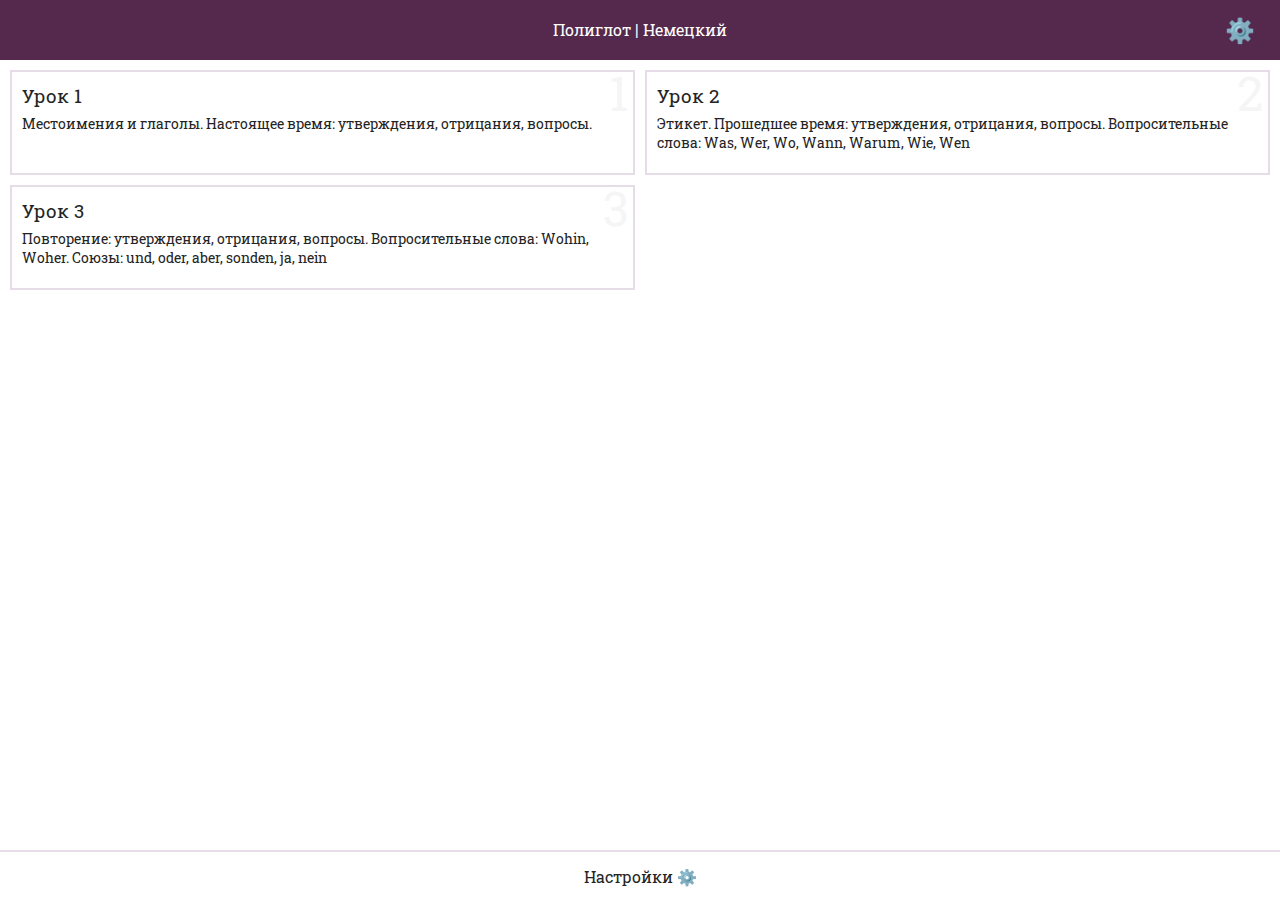
<file: index.html>
<!DOCTYPE html>
<html lang="en">
<head>
    <meta charset="UTF-8">
    <meta name="viewport" content="width=device-width, initial-scale=1.0">
    <title>Полиглот | Немецкий</title>
    <link rel="preconnect" href="https://fonts.googleapis.com">
    <link rel="preconnect" href="https://fonts.gstatic.com" crossorigin>
    <link href="https://fonts.googleapis.com/css2?family=Roboto:wght@400;700&display=swap" rel="stylesheet">
    <link href="https://fonts.googleapis.com/css2?family=Roboto+Slab:wght@100..900&display=swap" rel="stylesheet">
    <link rel="stylesheet" href="styles/reset.css">
    <link rel="stylesheet" href="styles/main.css">
</head>
<body>
	<div class="app" id="app"></div>

	<script src="scripts/app.js" type="module"></script>
</body>
</html>
</file>
<file: styles/main.css>
:root {
	--primary-color: #54294d;
	--primary-active-color: #8e2b7e;
	--secondary-color: #e6dce8;
	--primary-light-color: #faf8fb;
	--text-color: #242424;
	--opposite-color: #fff;
	--success-color: #90b038;
	--error-color: #ff6361;
	--font-family: "Roboto Slab", serif;
	--font-regular: 400;
	--font-medium: 500;
	--font-black: 900;
	--border: 2px solid #e6dce8;
	--header-height: 60px;
	--footer-height: 50px;
	--theory-words-items: repeat(3, 1fr);
}

html {
	scroll-padding-top: var(--header-height);
	scroll-behavior: smooth;
}

body {
	font-family: var(--font-family);
	font-optical-sizing: auto;
	font-weight: var(--font-regular);
	font-style: normal;
	color: var(--text-color);
}

.app {
	min-height: 100vh;
	display: flex;
	flex-direction: column;
}

b {
	font-weight: var(--font-black);
}

a {
	text-decoration: none;
}

p {
	line-height: 1.2rem;
	margin-bottom: 10px;
}

/* animation */
.bounce {
	animation: bounce 2s ease infinite;
}

@keyframes bounce {
	70% { transform:translateY(0%); }
	80% { transform:translateY(-15%); }
	90% { transform:translateY(0%); }
	95% { transform:translateY(-7%); }
	97% { transform:translateY(0%); }
	99% { transform:translateY(-3%); }
	100% { transform:translateY(0); }
}

.pulse {
	animation: pulse 1s infinite ease-in-out alternate;
}

@keyframes pulse {
	from { transform: scale(1); }
	to { transform: scale(1.08); }
}

/* header */
header {
	position: sticky;
	top: 0;
	min-height: var(--header-height);
	background: var(--primary-color);
	color: var(--opposite-color);
	display: flex;
	justify-content: space-between;
	align-items: center;
	z-index: 1;
}

.header-link {
	padding: 10px;
	color: var(--secondary-color);
	font-size: 0.86rem;
	min-width: 80px;
	height: var(--header-height);
	display: flex;
	align-items: center;
	justify-content: center;
	-webkit-user-select: none;
	-ms-user-select: none;
	user-select: none;
}

.header-link:active {
	background: var(--secondary-color);
	color: var(--primary-active-color);
}


.header-link.m-big {
	font-size: 1.5rem;
}

.footer-btn {
	height: var(--footer-height);
	padding: 10px;
}

/* main */
main {
	flex: 1;
}

/* mode */
.mode {
	padding: 20px;
}

.mode-title {
	font-size: 1.5rem;
	margin-bottom: 20px;
}

.mode-description h3 {
    font-size: 1rem;
    line-height: 1.2rem;
    margin-bottom: 5px;
}

.mode-description p {
	font-size: 0.72rem;
	line-height: 0.86rem;
}

.mode-action label {
	font-size: 1.2rem;
	line-height: 1.5rem;
	display: grid;
	grid-template-columns: auto 60px;
	align-items: center;
	gap: 10px;
}

/* switcher */
.switch {
	position: relative;
	display: inline-block;
	width: 60px;
	height: 34px;
}

.switch input { 
	opacity: 0;
	width: 0;
	height: 0;
}

.slider {
	position: absolute;
	cursor: pointer;
	top: 0;
	left: 0;
	right: 0;
	bottom: 0;
	background-color: #ccc;
	-webkit-transition: .4s;
	transition: .4s;
}

.slider:before {
	position: absolute;
	content: "";
	height: 26px;
	width: 26px;
	left: 4px;
	bottom: 4px;
	background-color: white;
	-webkit-transition: .4s;
	transition: .4s;
}

input:checked + .slider {
	background-color: var(--success-color);
}

input:focus + .slider {
	box-shadow: 0 0 1px var(--success-color);
}

input:checked + .slider:before {
	-webkit-transform: translateX(26px);
	-ms-transform: translateX(26px);
	transform: translateX(26px);
}

/* Rounded sliders */
.slider.round {
	border-radius: 34px;
}

.slider.round:before {
	border-radius: 50%;
}

menu {
	padding: 10px;
	text-align: center;
}

.menu.m-main {
	display: grid;
	grid-template-columns: repeat(2, 1fr);
	gap: 10px;
	padding: 10px;
}

.menu-btn {
	text-align: left;
	width: 100%;
	line-height: 1.8rem;
	padding: 10px 40px 10px 20px;
	position: relative;
	height: 100%;
	display: flex;
	flex-direction: column;
	gap: 4px;
}

.m-main .menu-btn {
	padding: 10px;
}

.m-main .menu-btn:before {
	content: attr(data-task-index-from-1);
	position: absolute;
	right: 4px;
	top: 4px;
	font-size: 3rem;
	opacity: 0.04;
	line-height: 0.7;
}

.menu-btn:after {
	content: '➡️';
	position: absolute;
	right: 10px;
	top: 50%;
	transform: translateY(-50%);
}

.m-main .menu-btn:after {
	content: '';
}

.menu-btn:active {
	background: var(--secondary-color);
}

.menu-item {
	border-bottom: var(--border);
}

.m-main .menu-item {
	border: var(--border);
}

.menu-item-title {
	font-size: 1.2rem;
	text-align: left;
}

.menu-item-description {
	font-size: 0.86rem;
	text-align: left;
	line-height: 1.2rem;
}

footer {
	margin-top: auto;
	position: sticky;
	bottom: 0;
	background: var(--opposite-color);
	padding: 10px;
	border-top: var(--border);
	height: var(--footer-height);
	display: flex;
	justify-content: center;
	align-items: center;
}

button {
	border: none;
    margin: 0;
    padding: 0;
    width: auto;
    overflow: visible;
    background: transparent;
    color: inherit;
    font: inherit;
    line-height: normal;
    -webkit-font-smoothing: inherit;
    -moz-osx-font-smoothing: inherit;
    -webkit-appearance: none;
}

.text-left {
	text-align: left;
}

.btn {
	display: block;
	background: var(--primary-color);
	color: var(--opposite-color);
	padding: 10px 20px;
	border-radius: 4px;
	font-size: 1rem;
}

.btn:active {
	background: var(--primary-active-color);
}

.m-transparent {
	background: transparent;
	border-radius: 0;
}

.m-transparent:active {
	background: var(--secondary-color);
}

/* box */
.box {
	padding: 0 5px;
	font-size: 2rem;
	display: grid;
	grid-template-rows: repeat(3, 1fr);
	height: calc(100dvh - (var(--header-height) + var(--footer-height)));
	row-gap: 10px;
	position: relative;
}

.box.m-write {
	grid-template-rows: auto 1fr 1fr;
}

.box__task {
	display: flex;
	justify-content: center;
	align-items: center;
	text-align: center;
	padding: 100px 0 20px;
}

.box-input {
	text-align: center;
	display: flex;
	flex-direction: column;
	justify-content: space-around;
}

.box.m-write .box-input {
	justify-content: flex-start;
}

/* speech-btn-container */
.speech-btn-container {
	position: absolute;
	right: 0;
	top: 0;
}

.speech-btn {
	color: var(--text-color);
	font-size: 0.75rem;
	padding: 5px 10px;
}

.speech-btn-text {
	display: flex;
	align-items: center;
	gap: 12px;
}

.speech-btn.m-on {
	color: var(--success-color);
}

.speech-btn i {
	font-size: 1.5rem;
}

.speech-enabled,
.m-on .speech-disabled {
	display: none;
}

.m-on .speech-enabled {
	display: flex;
	white-space: nowrap;
	gap: 10px;
	align-items: center;
}

/* timeline */
.timeline {
	display: none;
	justify-content: space-between;
	align-items: center;
	position: absolute;
	top: 70px;
	left: 0;
	font-size: 0.75rem;
	width: 100%;
	padding: 5px 10px;
}

[data-timeline="true"] .timeline {
	display: flex;
}

.timeline::before {
	content: '';
	position: absolute;
	top: -6px;
	left: 0;
	width: 100%;
	height: 2px;
	background-color: var(--secondary-color);
	z-index: -1;
}

.timeline-item {
	position: relative;
	display: flex;
	flex-direction: column;
	align-items: center;
}

.timeline-item::before {
	content: '';
	position: absolute;
	top: -17px;
	left: 50%;
	transform: translateX(-50%);
	width: 10px;
	height: 10px;
	border-radius: 50%;
	border: 2px solid var(--secondary-color);
	z-index: 1;
	background-color: var(--primary-light-color);
}

.timeline-item.m-active::before {
	display: flex;
	justify-content: center;
	align-items: center;
	font-size: 1rem;
	color: var(--opposite-color);
	width: 30px;
	height: 30px;
	top: -28px;
	border-color: var(--primary-color);
}

.timeline-item.m-past.m-active::before {
	content: '👈🏼';
}

.timeline-item.m-present.m-active::before {
	content: '👋🏽';
}

.timeline-item.m-future.m-active::before {
	content: '👉🏼';
}

.timeline-item-title {
	margin-top: 10px;
}

.timeline-item-title {
	color: var(--secondary-color);
}

.timeline-item.m-active .timeline-item-title {
	color: var(--primary-color);
}

/* manual-input */
.manual-input {
	text-align: center;
}

input[type="text"] {
	font-family: var(--font-family);
	width: 100%;
	height: 60px;
	font-size: 2rem;
	margin-bottom: 20px;
	text-align: center;
	display: block;
	border: 0;
	background: transparent;
}

input[type="text"]::placeholder {
	opacity: 0.1;
}

input[type="text"].m-write {
	border-bottom: 2px solid var(--secondary-color);
}

input[type="text"]:focus {
	outline-color: var(--primary-active-color);
}

/* correct-variant */
.correct-variant {
	font-size: 0.75rem;
	display: flex;
	flex-direction: column;
	row-gap: 10px;
	border: 2px solid var(--success-color);
	padding-block: 10px;
}

.correct-variant__text {
	font-size: 2rem;
	line-height: 2rem;
}

.correct-variant-msg {
	line-height: 1rem;
	font-size: 0.75rem;
	overflow: hidden;
}

.box__variants {
	display: grid;
	grid-template-columns: repeat(3, 1fr);
	gap: 2px;
	background: var(--secondary-color);
	position: relative;
}

.variant-btn {
	font-size: 1.2rem;
	background: var(--opposite-color);
}

.variant-btn:active {
	background: var(--secondary-color);
}

/* progress */
.progress-bar {
	width: 0%;
	background: var(--secondary-color);
	position: absolute;
	top: 0;
    left: 0;
    height: 100%;
	transition: all 0.6s ease;
}

.progress-content {
	position: relative;
	margin-bottom: 0;
}

/* final-msg */
.final-msg {
	font-size: 1.6rem;
	text-align: center;
	line-height: 2.5rem;
}

.refresh-btn-container {
	display: flex;
	align-items: center;
	justify-content: center;
}

/* incentive-msg */
.incentive-msg {
	position: absolute;
    font-size: 1rem;
    text-align: center;
    width: 100%;
    bottom: 100%;
    line-height: 1.8rem;
}

.incentive-msg-text {
	overflow: hidden;
}

.container {
	padding-inline: 10px;
}

/* theory */

.theory {
	padding: 20px 0;
}

.theory-title {
	text-align: center;
	margin-bottom: 20px;
	font-size: 1.2rem;
}

.theory-sub-title {
	text-align: center;
	margin-bottom: 10px;
	font-size: 1rem;
	background: var(--primary-light-color);
	padding-block: 10px;
}

.theory-words-item {
	display: grid;
	grid-template-columns: repeat(2, 1fr);
	gap: 10px;
	padding: 15px 20px;
}

.theory-words-item.m-extended {
	grid-template-columns: var(--theory-words-items);
}

.theory-words-item:nth-child(odd) {
	background: var(--primary-light-color);
}

.theory-words-sub-item {
	display: flex;
	gap: 4px;
}

/* grid table */
.grid-table {
	display: grid;
	grid-template-columns: 1fr 1fr auto;
	grid-template-rows: auto auto auto;
	width: 100%;
	line-height: 1.8rem;
	margin-bottom: 20px;
}

.grid-cell {
	padding: 10px 5px;
	border: 0.5px solid var(--primary-active-color);
	display: flex;
	gap: 5px;
	align-items: center;
	justify-content: center;
	background-color: var(--primary-light-color);
}

.grid-cell b {
	text-decoration: underline;
}

.grid-title {
	font-weight: bold;
	background-color: var(--secondary-color);
}

.third-column {
	grid-row: span 6;
}

.full-width {
    grid-column: span 3;
}

.surround {
	padding: 0 10px;
	position: relative;
	display: inline-block;
	--round: 5px;
	--off: 0;
}

.surround.sys {
    --round: 10px;
    --off: 5px;
    padding: 0 15px;
    background-image: linear-gradient(0deg, currentColor 25%, currentColor 25%);
    background-repeat: no-repeat;
    background-size: 5px 2px;
}

.surround.sys.m-left {
	background-position: 0 center;
}

.surround.sys.m-right {
	background-position: 100% center;
}

.surround.m-left::before,
.surround.m-right::after {
    content: '';
    width: 5px;
    position: absolute;
    top: 0px;
    bottom: 0px;
    border-top: 2px solid currentColor;
    border-bottom: 2px solid currentColor;

}

.surround.m-left::before {
	left: var(--off);
	border-left: 2px solid currentColor;
    border-top-left-radius: var(--round);
    border-bottom-left-radius: var(--round);
}

.surround.m-right::after {
	right: var(--off);
	border-right: 2px solid currentColor;
    border-top-right-radius: var(--round);
    border-bottom-right-radius: var(--round);
}

.error-msg {
	color: red;
	font-size: 0.75rem;
	line-height: 1rem;
	margin-bottom: 20px;
}

.manual-input-btn-wrapper {
	display: flex;
	justify-content: center;
}

/* counter */
.counter {
	position: absolute;
	left: 10px;
	top: 15px;
	font-size: 0.86rem;
}

/* utility classes */
.block-disabled {
	pointer-events: none;
	opacity: 0.3;
}

.hidden-disabled {
	pointer-events: none;
	opacity: 0;
}

.success-color {
	color: var(--success-color);
}

.error-color {
	color: var(--error-color);
}

.hidden {
	display: none !important;
}
</file>
